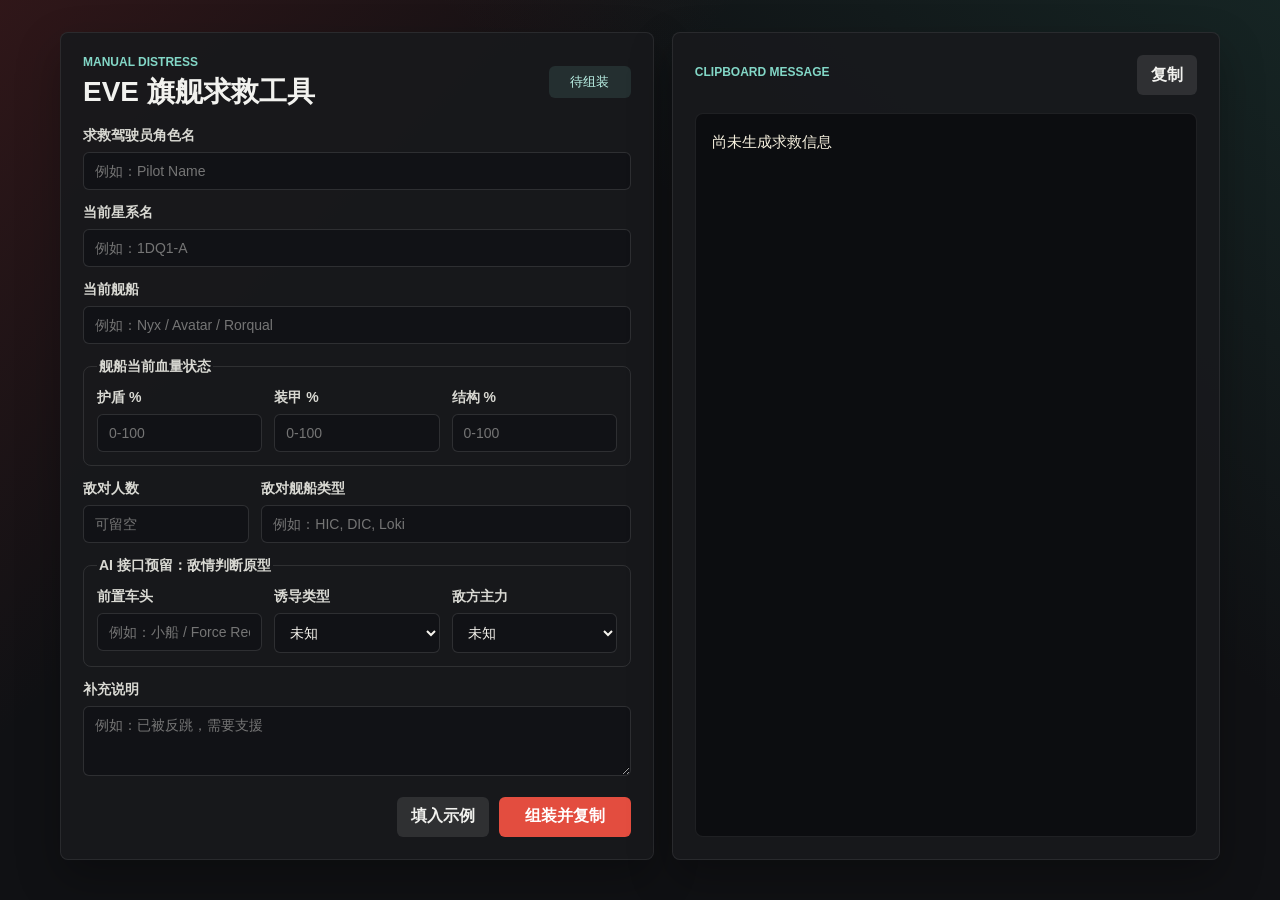
<file: FC4H-assembler-test/index.html>
<!doctype html>
<html lang="zh-CN">
  <head>
    <meta charset="UTF-8" />
    <meta name="viewport" content="width=device-width, initial-scale=1.0" />
    <title>EVE 旗舰求救工具</title>
    <link rel="stylesheet" href="styles.css" />
  </head>
  <body>
    <main class="app">
      <section class="panel">
        <div class="header">
          <div>
            <p class="eyebrow">Manual Distress</p>
            <h1>EVE 旗舰求救工具</h1>
          </div>
          <span id="copyStatus" class="status" aria-live="polite">待组装</span>
        </div>

        <form id="distressForm" class="form">
          <label>
            求救驾驶员角色名
            <input id="characterName" name="characterName" type="text" placeholder="例如：Pilot Name" autocomplete="off" />
          </label>

          <label>
            当前星系名
            <input id="systemName" name="systemName" type="text" placeholder="例如：1DQ1-A" autocomplete="off" />
          </label>

          <label>
            当前舰船
            <input id="shipType" name="shipType" type="text" placeholder="例如：Nyx / Avatar / Rorqual" autocomplete="off" />
          </label>

          <fieldset>
            <legend>舰船当前血量状态</legend>
            <div class="health-grid">
              <label>
                护盾 %
                <input id="shield" name="shield" type="number" min="0" max="100" step="1" placeholder="0-100" />
              </label>
              <label>
                装甲 %
                <input id="armor" name="armor" type="number" min="0" max="100" step="1" placeholder="0-100" />
              </label>
              <label>
                结构 %
                <input id="hull" name="hull" type="number" min="0" max="100" step="1" placeholder="0-100" />
              </label>
            </div>
          </fieldset>

          <div class="two-col">
            <label>
              敌对人数
              <input id="hostileCount" name="hostileCount" type="number" min="0" step="1" placeholder="可留空" />
            </label>

            <label>
              敌对舰船类型
              <input id="hostileShipTypes" name="hostileShipTypes" type="text" placeholder="例如：HIC, DIC, Loki" autocomplete="off" />
            </label>
          </div>

          <fieldset>
            <legend>AI 接口预留：敌情判断原型</legend>
            <div class="ai-grid">
              <label>
                前置车头
                <input id="scoutShipType" name="scoutShipType" type="text" placeholder="例如：小船 / Force Recon / Loki" autocomplete="off" />
              </label>

              <label>
                诱导类型
                <select id="cynoType" name="cynoType">
                  <option value="unknown">未知</option>
                  <option value="black">黑诱导</option>
                  <option value="white">白诱导</option>
                  <option value="none">未发现诱导</option>
                </select>
              </label>

              <label>
                敌方主力
                <select id="mainFleetStatus" name="mainFleetStatus">
                  <option value="unknown">未知</option>
                  <option value="not_arrived">尚未进场</option>
                  <option value="arrived">已经进场</option>
                </select>
              </label>
            </div>
          </fieldset>

          <label>
            补充说明
            <textarea id="note" name="note" rows="3" placeholder="例如：已被反跳，需要支援"></textarea>
          </label>

          <div class="actions">
            <button type="button" id="loadSampleButton" class="secondary">填入示例</button>
            <button type="submit" class="primary">组装并复制</button>
          </div>
        </form>
      </section>

      <section class="panel preview-panel">
        <div class="preview-header">
          <p class="eyebrow">Clipboard Message</p>
          <button type="button" id="copyAgainButton" class="icon-button" title="再次复制">复制</button>
        </div>
        <pre id="messagePreview" class="preview">尚未生成求救信息</pre>
      </section>
    </main>

    <script src="assembler.js"></script>
    <script src="app.js"></script>
  </body>
</html>
</file>
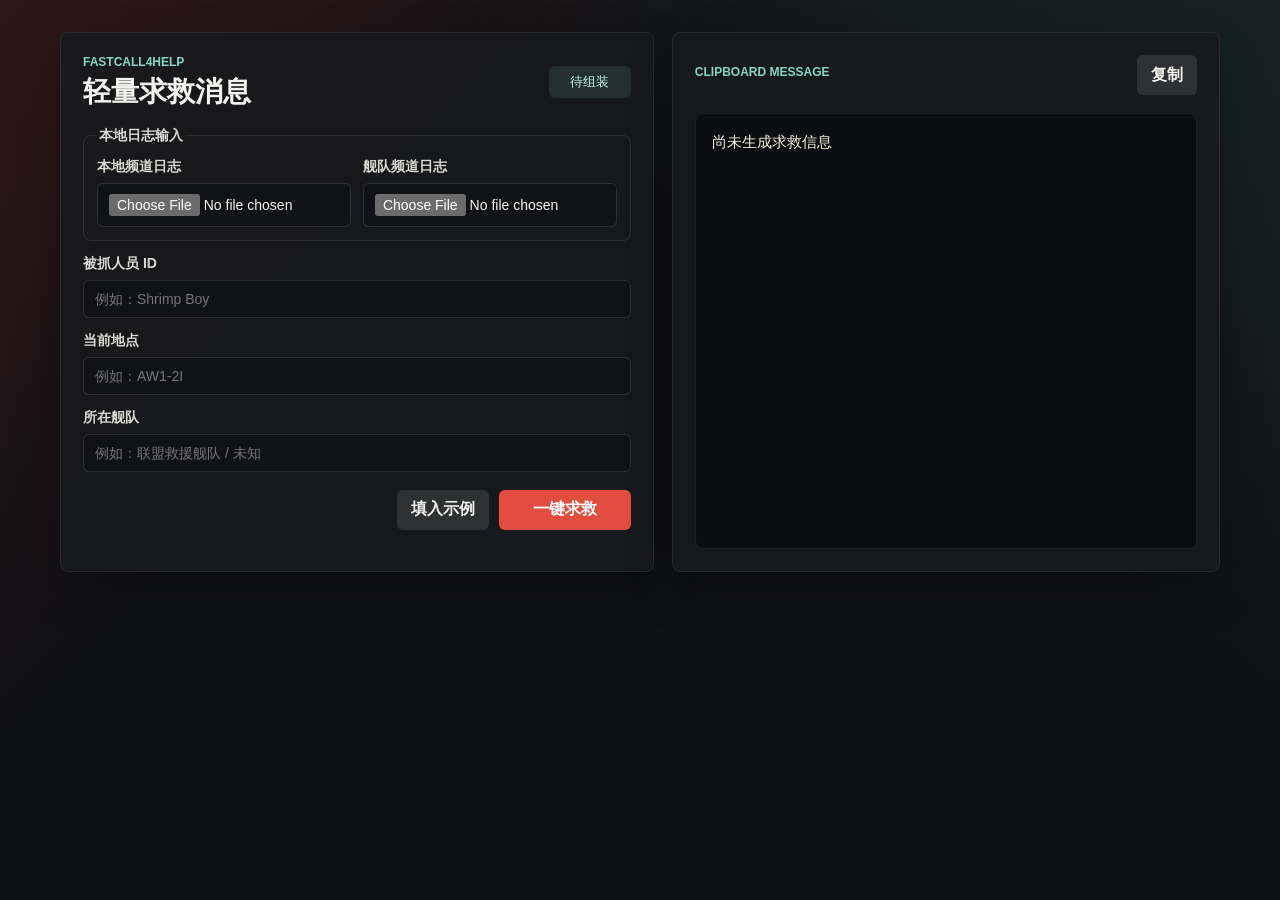
<file: FC4H-web-minimal/index.html>
<!doctype html>
<html lang="zh-CN">
  <head>
    <meta charset="UTF-8" />
    <meta name="viewport" content="width=device-width, initial-scale=1.0" />
    <title>FastCall4Help</title>
    <link rel="stylesheet" href="styles.css" />
  </head>
  <body>
    <main class="app">
      <section class="panel">
        <div class="header">
          <div>
            <p class="eyebrow">FastCall4Help</p>
            <h1>轻量求救消息</h1>
          </div>
          <span id="copyStatus" class="status" aria-live="polite">待组装</span>
        </div>

        <form id="distressForm" class="form">
          <fieldset>
            <legend>本地日志输入</legend>
            <div class="log-grid">
              <label>
                本地频道日志
                <input id="localLogFile" name="localLogFile" type="file" accept=".txt" />
              </label>

              <label>
                舰队频道日志
                <input id="fleetLogFile" name="fleetLogFile" type="file" accept=".txt" />
              </label>
            </div>
          </fieldset>

          <label>
            被抓人员 ID
            <input id="characterName" name="characterName" type="text" placeholder="例如：Shrimp Boy" autocomplete="off" />
          </label>

          <label>
            当前地点
            <input id="systemName" name="systemName" type="text" placeholder="例如：AW1-2I" autocomplete="off" />
          </label>

          <label>
            所在舰队
            <input id="fleetName" name="fleetName" type="text" placeholder="例如：联盟救援舰队 / 未知" autocomplete="off" />
          </label>

          <div class="actions">
            <button type="button" id="loadSampleButton" class="secondary">填入示例</button>
            <button type="submit" class="primary">一键求救</button>
          </div>
        </form>
      </section>

      <section class="panel preview-panel">
        <div class="preview-header">
          <p class="eyebrow">Clipboard Message</p>
          <button type="button" id="copyAgainButton" class="icon-button" title="再次复制">复制</button>
        </div>
        <pre id="messagePreview" class="preview">尚未生成求救信息</pre>
      </section>
    </main>

    <script src="assembler.js"></script>
    <script src="app.js"></script>
  </body>
</html>
</file>
<file: FC4H-assembler-test/styles.css>
:root {
  color-scheme: dark;
  font-family: "Microsoft YaHei", "Segoe UI", Arial, sans-serif;
  background: #101114;
  color: #f2f2ef;
}

* {
  box-sizing: border-box;
}

body {
  margin: 0;
  min-height: 100vh;
  background:
    linear-gradient(135deg, rgba(160, 42, 42, 0.22), transparent 34%),
    linear-gradient(220deg, rgba(45, 114, 98, 0.2), transparent 36%),
    #101114;
}

.app {
  width: min(1160px, calc(100% - 32px));
  margin: 0 auto;
  padding: 32px 0;
  display: grid;
  grid-template-columns: minmax(0, 1.04fr) minmax(320px, 0.96fr);
  gap: 18px;
}

.panel {
  background: rgba(24, 25, 29, 0.92);
  border: 1px solid rgba(255, 255, 255, 0.08);
  border-radius: 8px;
  padding: 22px;
  box-shadow: 0 18px 44px rgba(0, 0, 0, 0.28);
}

.header,
.preview-header {
  display: flex;
  align-items: center;
  justify-content: space-between;
  gap: 16px;
  margin-bottom: 18px;
}

.eyebrow {
  margin: 0 0 6px;
  color: #83d7c7;
  font-size: 12px;
  font-weight: 700;
  text-transform: uppercase;
}

h1 {
  margin: 0;
  font-size: 28px;
  line-height: 1.2;
}

.status {
  min-width: 82px;
  padding: 7px 10px;
  border-radius: 6px;
  background: rgba(131, 215, 199, 0.12);
  color: #bdf4e8;
  text-align: center;
  font-size: 13px;
  white-space: nowrap;
}

.form {
  display: grid;
  gap: 14px;
}

label,
legend {
  color: #d9d9d3;
  font-size: 14px;
  font-weight: 700;
}

input,
select,
textarea {
  width: 100%;
  margin-top: 7px;
  border: 1px solid rgba(255, 255, 255, 0.12);
  border-radius: 6px;
  background: #111216;
  color: #f6f4ee;
  font: inherit;
  font-weight: 500;
  padding: 10px 11px;
  outline: none;
}

input:focus,
select:focus,
textarea:focus {
  border-color: #83d7c7;
  box-shadow: 0 0 0 3px rgba(131, 215, 199, 0.14);
}

fieldset {
  margin: 0;
  border: 1px solid rgba(255, 255, 255, 0.1);
  border-radius: 8px;
  padding: 13px;
}

.health-grid,
.two-col,
.ai-grid {
  display: grid;
  grid-template-columns: repeat(3, minmax(0, 1fr));
  gap: 12px;
}

.two-col {
  grid-template-columns: minmax(120px, 0.45fr) minmax(0, 1fr);
}

.actions {
  display: flex;
  justify-content: flex-end;
  gap: 10px;
  margin-top: 4px;
}

button {
  min-height: 40px;
  border: 0;
  border-radius: 6px;
  font: inherit;
  font-weight: 800;
  cursor: pointer;
}

.primary {
  min-width: 132px;
  background: #e34d3f;
  color: white;
}

.secondary,
.icon-button {
  background: rgba(255, 255, 255, 0.1);
  color: #f2f2ef;
  padding: 0 14px;
}

.primary:hover,
.secondary:hover,
.icon-button:hover {
  filter: brightness(1.08);
}

.preview-panel {
  min-height: 540px;
  display: flex;
  flex-direction: column;
}

.preview {
  flex: 1;
  margin: 0;
  padding: 16px;
  border-radius: 8px;
  background: #0c0d10;
  border: 1px solid rgba(255, 255, 255, 0.08);
  color: #f7f1df;
  white-space: pre-wrap;
  word-break: break-word;
  font-size: 15px;
  line-height: 1.65;
}

@media (max-width: 880px) {
  .app {
    grid-template-columns: 1fr;
  }

  .health-grid,
  .two-col,
  .ai-grid {
    grid-template-columns: 1fr;
  }
}
</file>
<file: FC4H-web-minimal/styles.css>
:root {
  color-scheme: dark;
  font-family: "Microsoft YaHei", "Segoe UI", Arial, sans-serif;
  background: #101114;
  color: #f2f2ef;
}

* {
  box-sizing: border-box;
}

body {
  margin: 0;
  min-height: 100vh;
  background:
    linear-gradient(135deg, rgba(160, 42, 42, 0.22), transparent 34%),
    linear-gradient(220deg, rgba(45, 114, 98, 0.2), transparent 36%),
    #101114;
}

.app {
  width: min(1160px, calc(100% - 32px));
  margin: 0 auto;
  padding: 32px 0;
  display: grid;
  grid-template-columns: minmax(0, 1.04fr) minmax(320px, 0.96fr);
  gap: 18px;
}

.panel {
  background: rgba(24, 25, 29, 0.92);
  border: 1px solid rgba(255, 255, 255, 0.08);
  border-radius: 8px;
  padding: 22px;
  box-shadow: 0 18px 44px rgba(0, 0, 0, 0.28);
}

.header,
.preview-header {
  display: flex;
  align-items: center;
  justify-content: space-between;
  gap: 16px;
  margin-bottom: 18px;
}

.eyebrow {
  margin: 0 0 6px;
  color: #83d7c7;
  font-size: 12px;
  font-weight: 700;
  text-transform: uppercase;
}

h1 {
  margin: 0;
  font-size: 28px;
  line-height: 1.2;
}

.status {
  min-width: 82px;
  padding: 7px 10px;
  border-radius: 6px;
  background: rgba(131, 215, 199, 0.12);
  color: #bdf4e8;
  text-align: center;
  font-size: 13px;
  white-space: nowrap;
}

.form {
  display: grid;
  gap: 14px;
}

label,
legend {
  color: #d9d9d3;
  font-size: 14px;
  font-weight: 700;
}

input,
select,
textarea {
  width: 100%;
  margin-top: 7px;
  border: 1px solid rgba(255, 255, 255, 0.12);
  border-radius: 6px;
  background: #111216;
  color: #f6f4ee;
  font: inherit;
  font-weight: 500;
  padding: 10px 11px;
  outline: none;
}

input:focus,
select:focus,
textarea:focus {
  border-color: #83d7c7;
  box-shadow: 0 0 0 3px rgba(131, 215, 199, 0.14);
}

fieldset {
  margin: 0;
  border: 1px solid rgba(255, 255, 255, 0.1);
  border-radius: 8px;
  padding: 13px;
}

.health-grid,
.two-col,
.ai-grid,
.log-grid {
  display: grid;
  grid-template-columns: repeat(2, minmax(0, 1fr));
  gap: 12px;
}

.two-col {
  grid-template-columns: minmax(120px, 0.45fr) minmax(0, 1fr);
}

.actions {
  display: flex;
  justify-content: flex-end;
  gap: 10px;
  margin-top: 4px;
}

button {
  min-height: 40px;
  border: 0;
  border-radius: 6px;
  font: inherit;
  font-weight: 800;
  cursor: pointer;
}

.primary {
  min-width: 132px;
  background: #e34d3f;
  color: white;
}

.secondary,
.icon-button {
  background: rgba(255, 255, 255, 0.1);
  color: #f2f2ef;
  padding: 0 14px;
}

.primary:hover,
.secondary:hover,
.icon-button:hover {
  filter: brightness(1.08);
}

.preview-panel {
  min-height: 540px;
  display: flex;
  flex-direction: column;
}

.preview {
  flex: 1;
  margin: 0;
  padding: 16px;
  border-radius: 8px;
  background: #0c0d10;
  border: 1px solid rgba(255, 255, 255, 0.08);
  color: #f7f1df;
  white-space: pre-wrap;
  word-break: break-word;
  font-size: 15px;
  line-height: 1.65;
}

@media (max-width: 880px) {
  .app {
    grid-template-columns: 1fr;
  }

  .health-grid,
  .two-col,
  .ai-grid,
  .log-grid {
    grid-template-columns: 1fr;
  }
}
</file>
